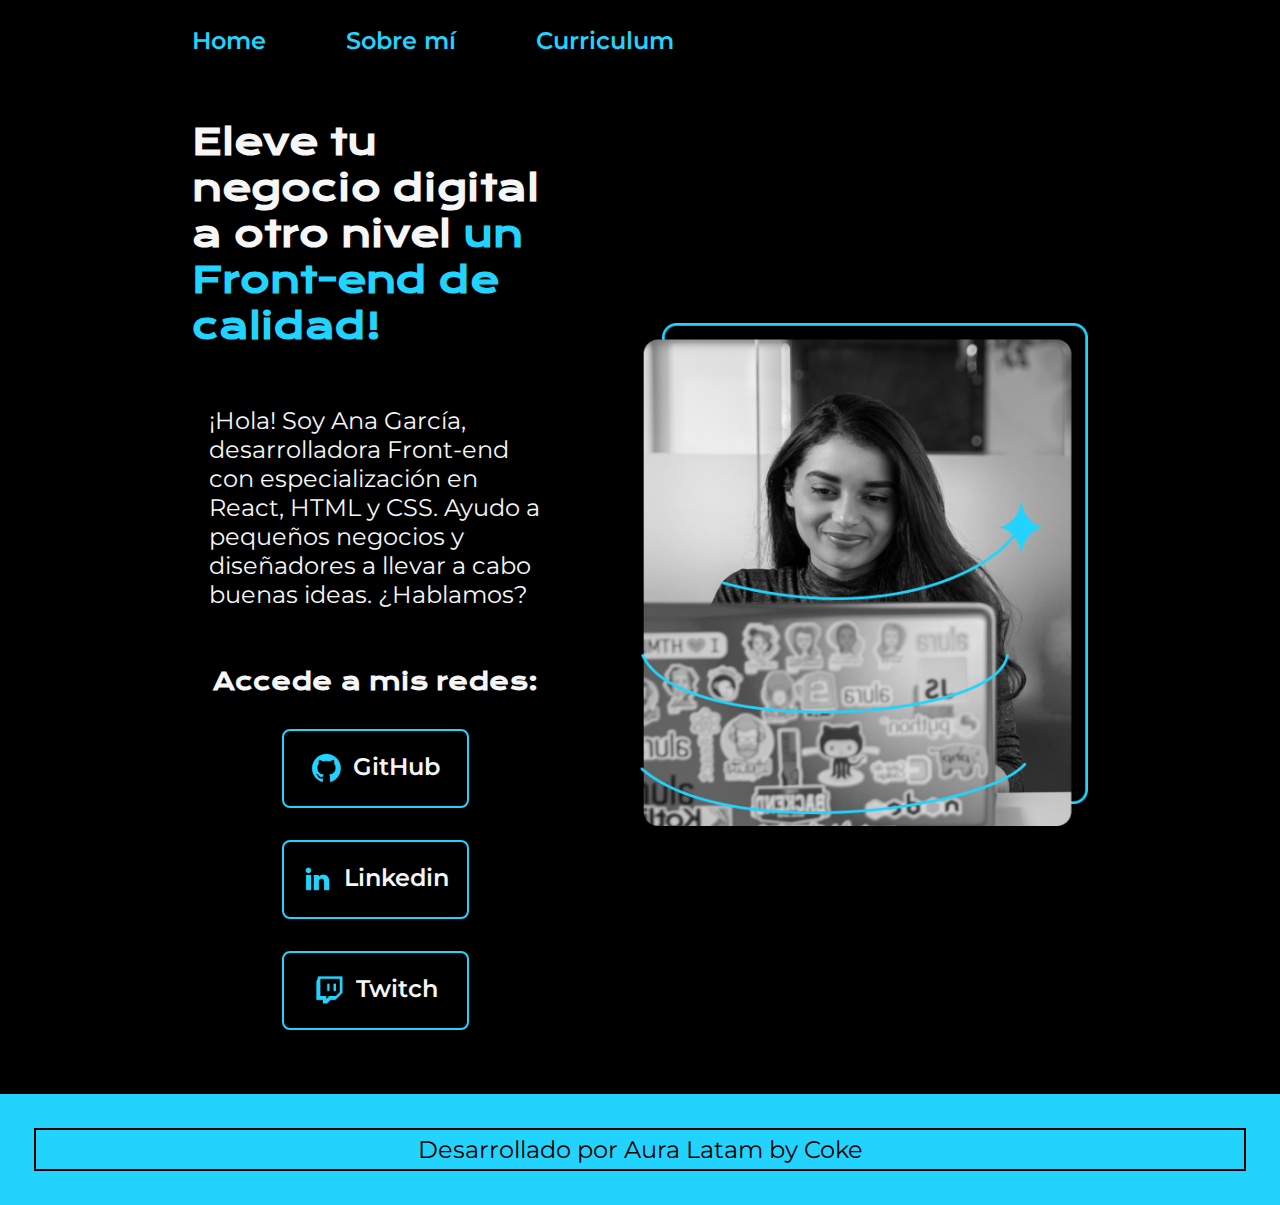
<file: index.html>
<!DOCTYPE html>
<html lang="es">
<head>
    <meta charset="UTF-8">
    <meta http-equiv="X-UA-Compatible" content="IE=edge">
    <meta name="viewport" content="width=device-width, initial-scale=1.0">
    <title>Portafolio de Jorge</title>
    <link rel="stylesheet" href="./styles/style.css">
</head>
<body>
    <header class="header">
        <nav class="header__menu">
            <a class="header__menu__link" href="index.html">Home</a>
            <a class="header__menu__link" href="about.html">Sobre mí</a>
            <a class="header__menu__link" href="curriculum.html">Curriculum</a>
        </nav>
    </header>
    <main class="presentacion">
        <section class="presentacion__contenido">
            <h1 class="presentacion__contenido__titulo">Eleve tu negocio digital a otro nivel <strong class="titulo-destaque">un Front-end de calidad!</strong>
            </h1>
            <p class="presentacion__contenido__texto">¡Hola! Soy Ana García, desarrolladora Front-end con especialización en React, HTML y CSS. Ayudo a pequeños negocios y diseñadores a llevar a cabo buenas ideas. ¿Hablamos?</p>
            <div class="presentacion__enlaces">
                <h2 class="presentacion__enlaces_subtitulo"> Accede a mis redes:</h2>
                <a class="presentacion__enlaces_link" href="https://github.com/">
                    <img src="./assets/github.png" alt="GitHub">
                    GitHub</a>
                <a class="presentacion__enlaces_link" href="https://www.linkedin.com/">
                    <img src="./assets/linkedin.png" alt="Linkedin">
                    Linkedin</a>
                <a class="presentacion__enlaces_link" href="https://twitch.com/">
                    <img src="./assets/twitch.png" alt="Twitch">
                    Twitch</a>
            </div>
        </section>
        <img class="presentacion__imagen" src="./assets/Imagem.png" tab="Foto de Ana García trabajando">
    </main>
    <footer class="footer">
        <p>Desarrollado por Aura Latam by Coke</p>
    </footer>
</body>
</html>
</file>
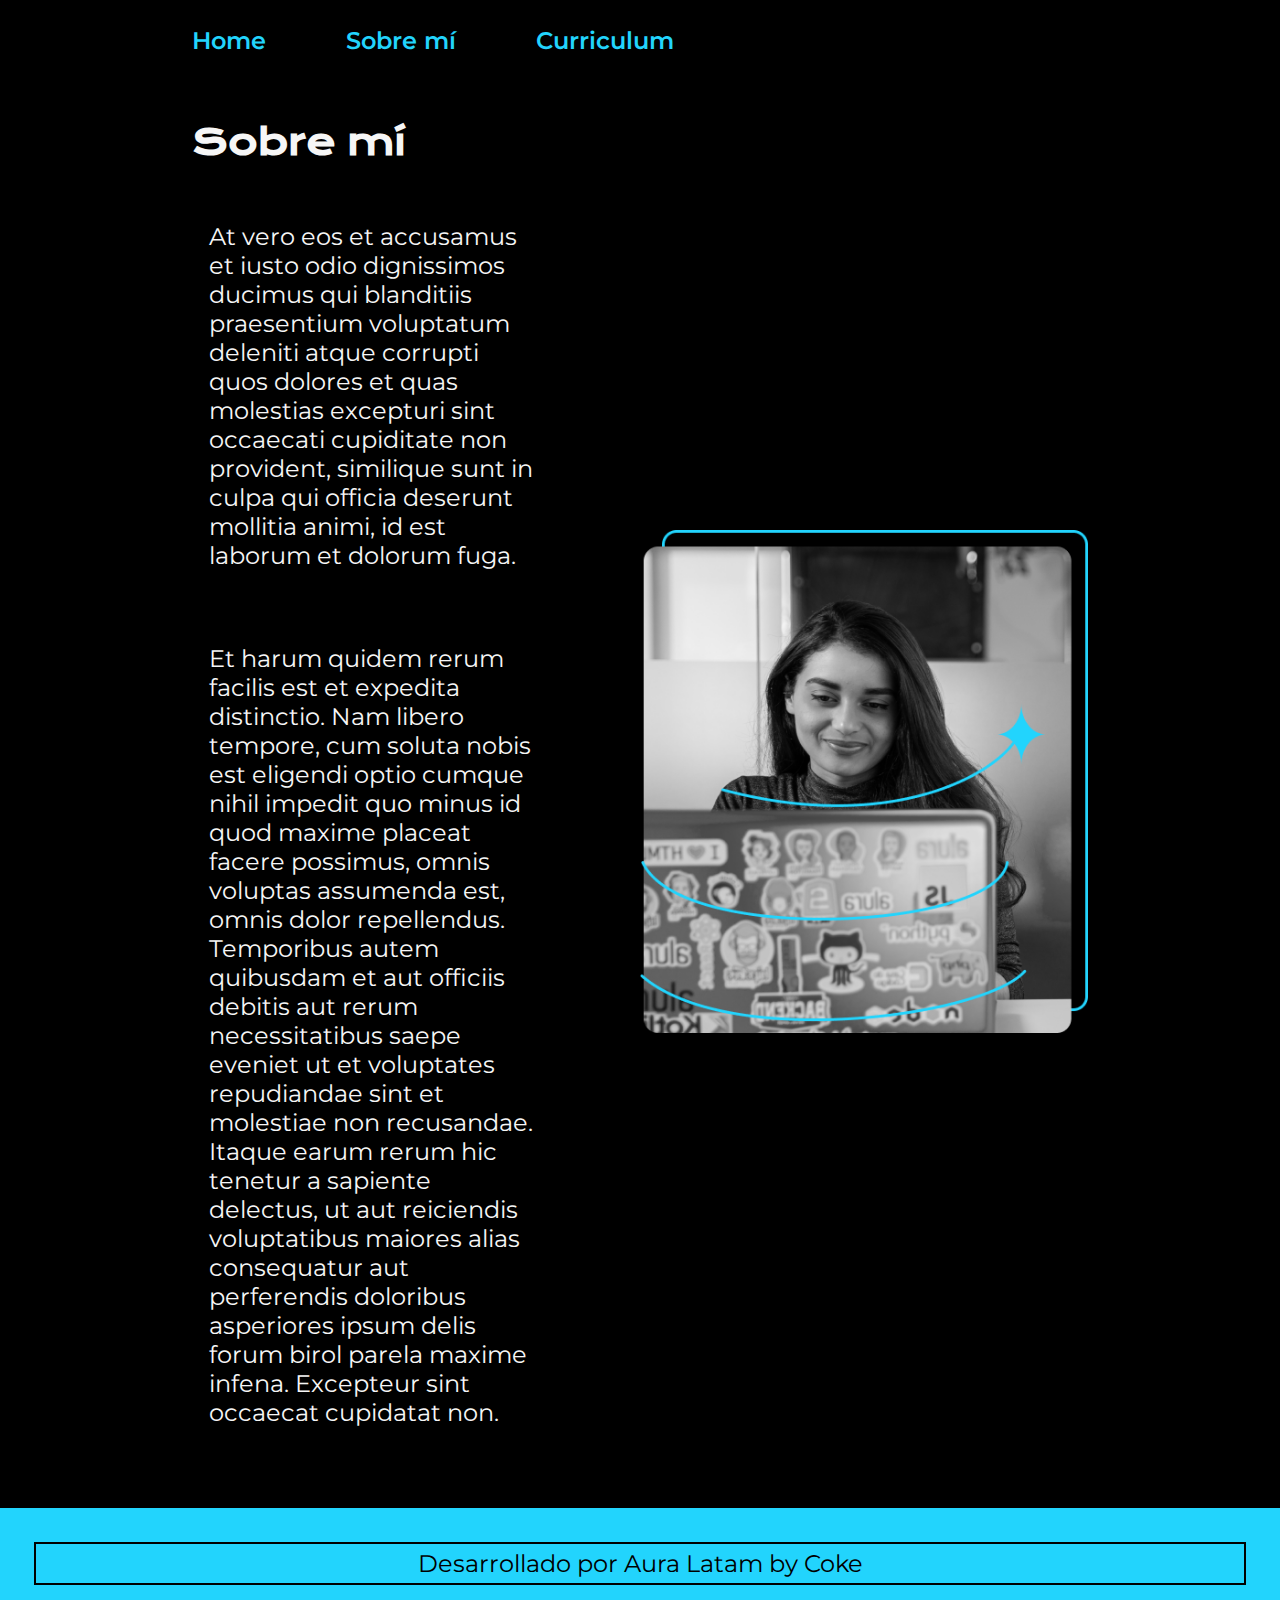
<file: about.html>
<!DOCTYPE html>
<html lang="es">
<head>
    <meta charset="UTF-8">
    <meta name="viewport" content="width=device-width, initial-scale=1.0">
    <title>Sobre mí</title>
    <link rel="stylesheet" href="./styles/style.css">
</head>
<body>
    <header class="header">
        <nav class="header__menu">
            <a class="header__menu__link" href="index.html">Home</a>
            <a class="header__menu__link" href="about.html">Sobre mí</a>
            <a class="header__menu__link" href="curriculum.html">Curriculum</a>
        </nav>
    </header>
    <main class="presentacion">
        <section class="presentacion__contenido">
            <h1 class="presentacion__contenido__titulo">Sobre mí</h1>
            <p class="presentacion__contenido__texto">At vero eos et accusamus et iusto odio dignissimos ducimus qui blanditiis praesentium voluptatum deleniti atque corrupti quos dolores et quas molestias excepturi sint occaecati cupiditate non provident, similique sunt in culpa qui officia deserunt mollitia animi, id est laborum et dolorum fuga.</p>
            <p class="presentacion__contenido__texto">Et harum quidem rerum facilis est et expedita distinctio. Nam libero tempore, cum soluta nobis est eligendi optio cumque nihil impedit quo minus id quod maxime placeat facere possimus, omnis voluptas assumenda est, omnis dolor repellendus. Temporibus autem quibusdam et aut officiis debitis aut rerum necessitatibus saepe eveniet ut et voluptates repudiandae sint et molestiae non recusandae. Itaque earum rerum hic tenetur a sapiente delectus, ut aut reiciendis voluptatibus maiores alias consequatur aut perferendis doloribus asperiores ipsum delis forum birol parela maxime infena. Excepteur sint occaecat cupidatat non.</p>
        </section>
        <img class="presentacion__imagen" src="./assets/Imagem.png" tab="Foto de Ana García trabajando">
    </main>
    <footer class="footer">
        <p>Desarrollado por Aura Latam by Coke</p>
    </footer>
</body>
</html>
</file>
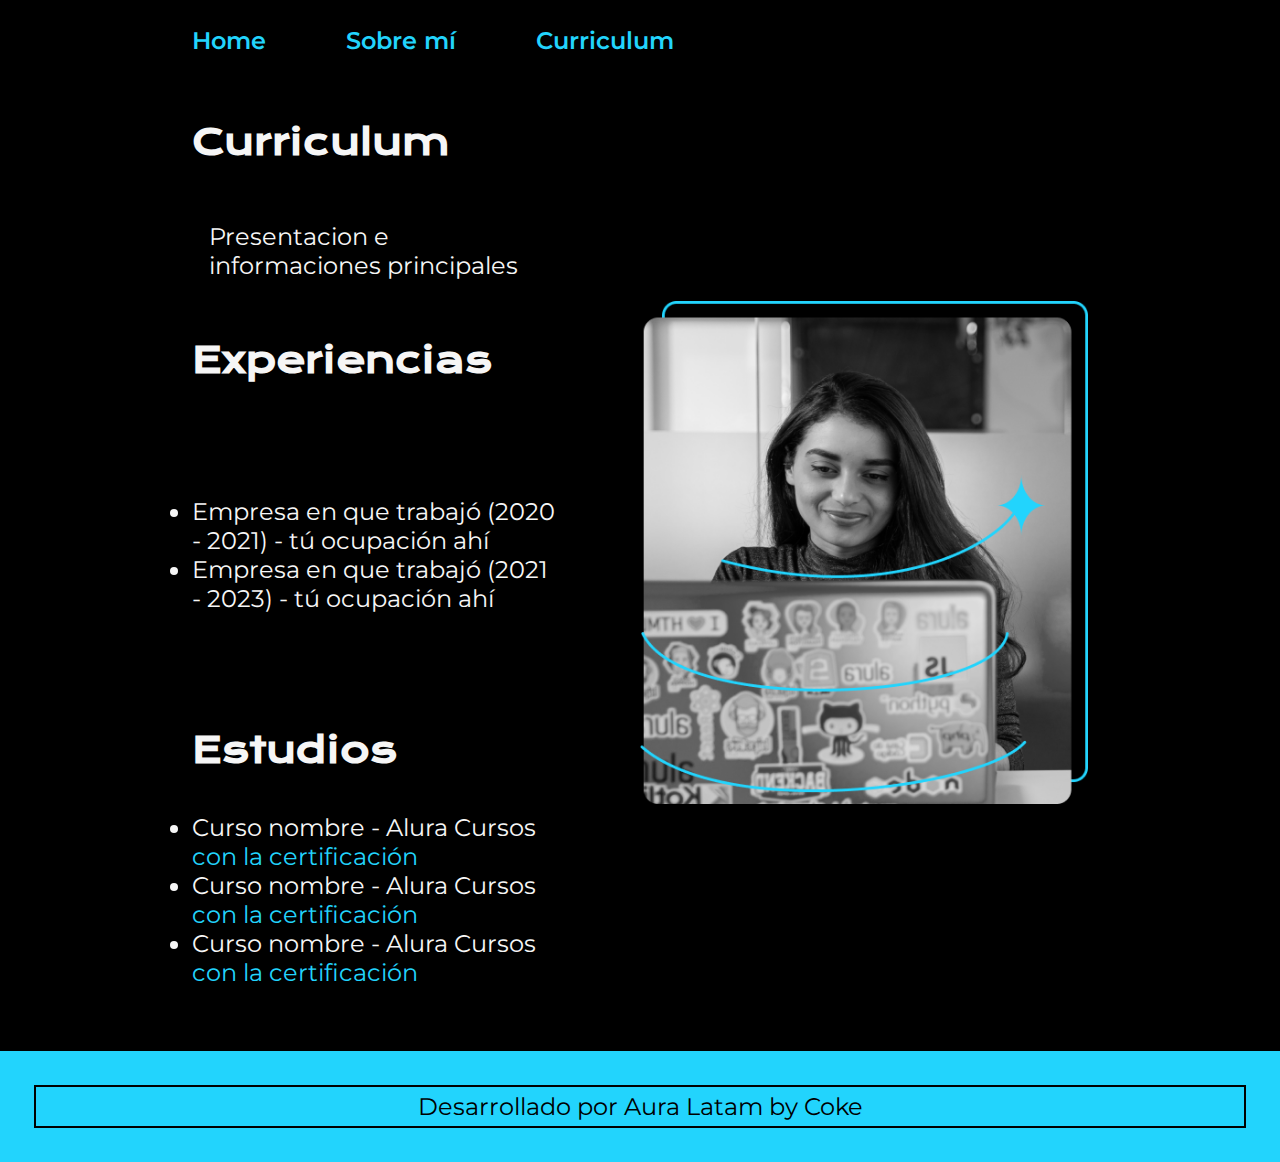
<file: curriculum.html>
<!DOCTYPE html>
<html lang="es">
<head>
    <meta charset="UTF-8">
    <meta http-equiv="X-UA-Compatible" content="IE=edge">
    <meta name="viewport" content="width=device-width, initial-scale=1.0">
    <title>Portafolio de Jorge</title>
    <link rel="stylesheet" href="./styles/style.css">
</head>
<body>
    <header class="header">
        <nav class="header__menu">
            <a class="header__menu__link" href="index.html">Home</a>
            <a class="header__menu__link" href="about.html">Sobre mí</a>
            <a class="header__menu__link" href="curriculum.html">Curriculum</a>
        </nav>
    </header>
    <main class="presentacion">
        <section class="presentacion__contenido">
            <h1 class="presentacion__contenido__titulo">
                Curriculum</h1>
                <p class="presentacion__contenido__texto">
                    Presentacion e informaciones principales
                </p>
                <h2 class="presentacion__contenido__titulo">Experiencias</h2>
                <p class="presentacion__contenido__texto">
                    <ul class="presentacion__contenido__texto">
                        <li> Empresa en que trabajó (2020 - 2021) - tú ocupación ahí </li>
                        <li> Empresa en que trabajó (2021 - 2023) - tú ocupación ahí </li>
                    </ul>
                </p>
                <h2 class="presentacion__contenido__titulo">Estudios</h2>
                <div class="presentacion__contenido__texto">
                    <ul class="presentacion__contenido__texto">
                        <li>Curso nombre - Alura Cursos <a href="linkdelacertificacion">con la certificación</a> </li>
                        <li>Curso nombre - Alura Cursos <a href="linkdelacertificacion">con la certificación</a></li>
                        <li>Curso nombre - Alura Cursos <a href="linkdelacertificacion">con la certificación</a></li>
                    </ul>
                </div>
               
        </section>
            <img class="presentacion__imagen" src="./assets/Imagem.png" alt="Foto de Ana García desarrolando un proyecto">
    </main>
    <footer class="footer">
        <p>Desarrollado por Aura Latam by Coke</p>
    </footer>
</body>
</html>
</file>
<file: styles/style.css>
@import url('https://fonts.googleapis.com/css2?family=Krona+One&family=Montserrat:ital,wght@0,100..900;1,100..900&display=swap');

*{
    padding: 0;
    margin: 0;
}

:root{
   --color-primario: #000000;
   --color-secundario: #f6f6f6;
   --color-terciario: #22D4FD;
   --color-hover: #272727;

   --fuente-monserrat: 'Montserrat', sans serif;
   --fuente-krona: 'Krona One', sans serif;
}

body{
    /*height: 100vh;*/
    background-color: var(--color-primario);
    color: var(--color-secundario);
    box-sizing: border-box;
}

.header{
   padding: 2% 0% 0% 15%;
}

.header__menu {
   display: flex;
   gap: 80px;
   /*justify-content: center;
   align-items: center;*/
}

 .header__menu__link {
   font-family: var(--fuente-monserrat);
   font-size: 1.5rem;
   font-weight: 600;
   color: var(--color-terciario);
   /*margin: 0 10px;
   padding: 10px 15px;*/
   text-decoration: none;
}

.header__menu__link:hover {
   color: #007bff;
}

p {
    margin: 10px;
    border: 2px solid var(--color-primario);
    padding: 5px;
 }

 .presentacion{
    display: flex;
    align-items: center;
    padding: 5% 15%;
    justify-content:space-between;
    gap: 82px;
 }

 .presentacion__contenido{
    width: 50%;
    display: flex;
    flex-direction: column;
    gap: 40px;
 }

 .presentacion__contenido__titulo{
    font-size: 2.25rem;
    font-family: var(--fuente-krona);
 }

 .titulo-destaque {
   color: var(--color-terciario);
}

 .presentacion__contenido__texto{
    font-size: 1.5rem;
    font-family: var(--fuente-monserrat);
 }

 .presentacion__contenido__texto a{
   text-decoration: none;
   color: var(--color-terciario);
}

 .presentacion__enlaces{
    display: flex;
    justify-content: space-between;
    flex-direction: column;
    align-items: center;
    gap:  32px;
 }

.presentacion__enlaces_subtitulo{
   font-size: 1.5rem;
   font-family: var(--fuente-krona);
   font-weight: 400px;
}

 .presentacion__enlaces_link{
    width: 50%;
    text-align: center;
    padding: 21.5px 0;
    border-radius: 8px;
    font-family: var(--fuente-monserrat);
    font-size: 1.5rem;
    font-weight: 600;
    text-decoration: none;
    color: var(--color-secundario);
    border: 2px solid var(--color-terciario);
    display: flex;
    justify-content: center;
    gap: 10px;
 }

 .presentacion__enlaces_link:hover{
   cursor: pointer;
   background-color: var(--color-hover);
   padding: 3%;
 }

.presentacion__imagen{
   width: 50%;
}

 .footer{
   padding: 24px;
   color: var(--color-primario);
   background-color: var(--color-terciario);
   font-family: var(--fuente-monserrat);
   font-size: 1.5rem;
   font-weight: 400;
   text-align: center;
 }

 @media (max-width: 1200px){

   .header{
      padding: 10%;
   }

   .header__menu{
      justify-content: center;
   }

   .presentacion{
      flex-direction: column-reverse;
      padding: 5%;
   }

   .presentacion__contenido{
      width: auto;
   }

 }
</file>
